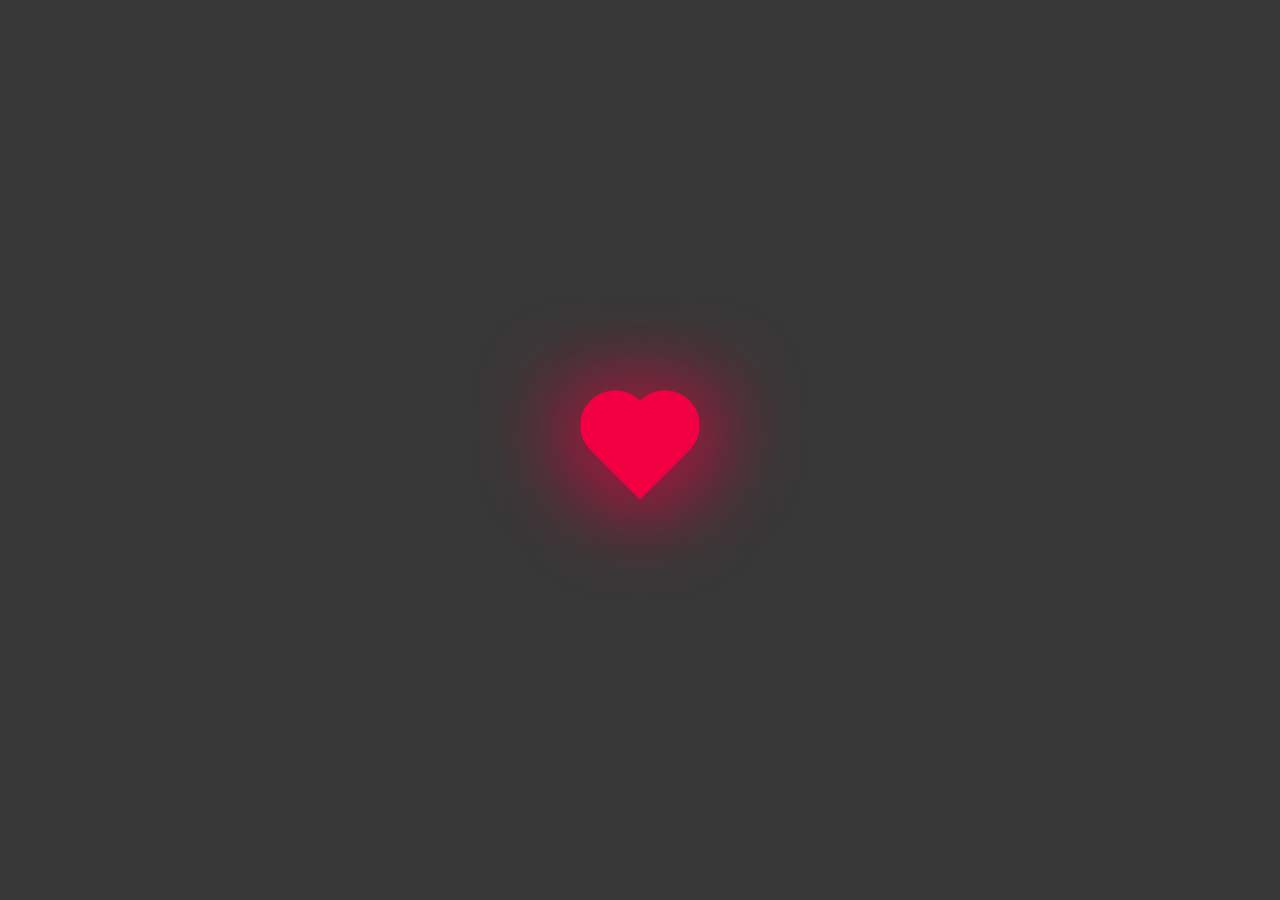
<file: heart.html>
<!DOCTYPE html>
<html lang="en">
<head>
    <meta charset="UTF-8">
    <meta http-equiv="X-UA-Compatible" content="IE=edge">
    <meta name="viewport" content="width=device-width, initial-scale=1.0">
    <title>Heart</title>
    <link rel="stylesheet" href="style1.css">
</head>
<body>

    <div class="heart">

    </div>

    <!-- <div class="heart1">
        
    </div> -->

    
</body>
</html>
</file>
<file: style1.css>
body{
    margin: 0px;
    padding: 0px;
    min-height: 100vh;
    display: flex;
    align-items:center;
    justify-content:center;
    background: rgb(56, 56, 56);

}

.heart{
    /* margin: 50px; */
     /* margin-top: 2%; */
    /* margin-left: 33%;  */
    /* padding: 20px; */
    /* padding-left: 60px; */
    height: 70px;
    width: 70px;
    background: #f20044;
    position: relative;
    transform: rotate(-45deg);
    box-shadow: -10px 10px 90px #f20044;
    animation: heart 0.6s linear infinite;
}
@keyframes heart {
    0%{
        transform: rotate(-45deg) scale(1.07);
    }
    80%{
        transform: rotate(-45deg) scale(1.0);
    }
    100%{
        transform: rotate(-45deg) scale(0.8);
    }
    
}
.heart:before{
    content: '';
    position: absolute;
    height: 70px;
    width: 70px;
    background: #f20044;
    top: -50%;
    border-radius: 50px;
    box-shadow: -10px -10px 90px #f20044;


}
.heart:after{
    content: '';
    position: absolute;
    height: 70px;
    width: 70px;
    background: #f20044;
    right: -50%;
    border-radius: 50px;
    box-shadow: 10px 10px 90px #f20044;


}






.heart1{
    height: 70px;
    width: 70px;
    background: #f20044;
    position: relative;
    transform: rotate(-45deg);
    box-shadow: -10px 10px 90px #f20044;
    animation: heart 0.6s linear infinite;
}
@keyframes heart1 {
    0%{
        transform: rotate(-45deg) scale(1.07);
    }
    80%{
        transform: rotate(-45deg) scale(1.0);
    }
    100%{
        transform: rotate(-45deg) scale(0.8);
    }
    
}
.heart1:before{
    content: '';
    position: absolute;
    height: 70px;
    width: 70px;
    background: #f20044;
    top: -50%;
    border-radius: 50px;
    box-shadow: -10px -10px 90px #f20044;


}
.heart1:after{
    content: '';
    position: absolute;
    height: 70px;
    width: 70px;
    background: #f20044;
    right: -50%;
    border-radius: 50px;
    box-shadow: 10px 10px 90px #f20044;


}
</file>
